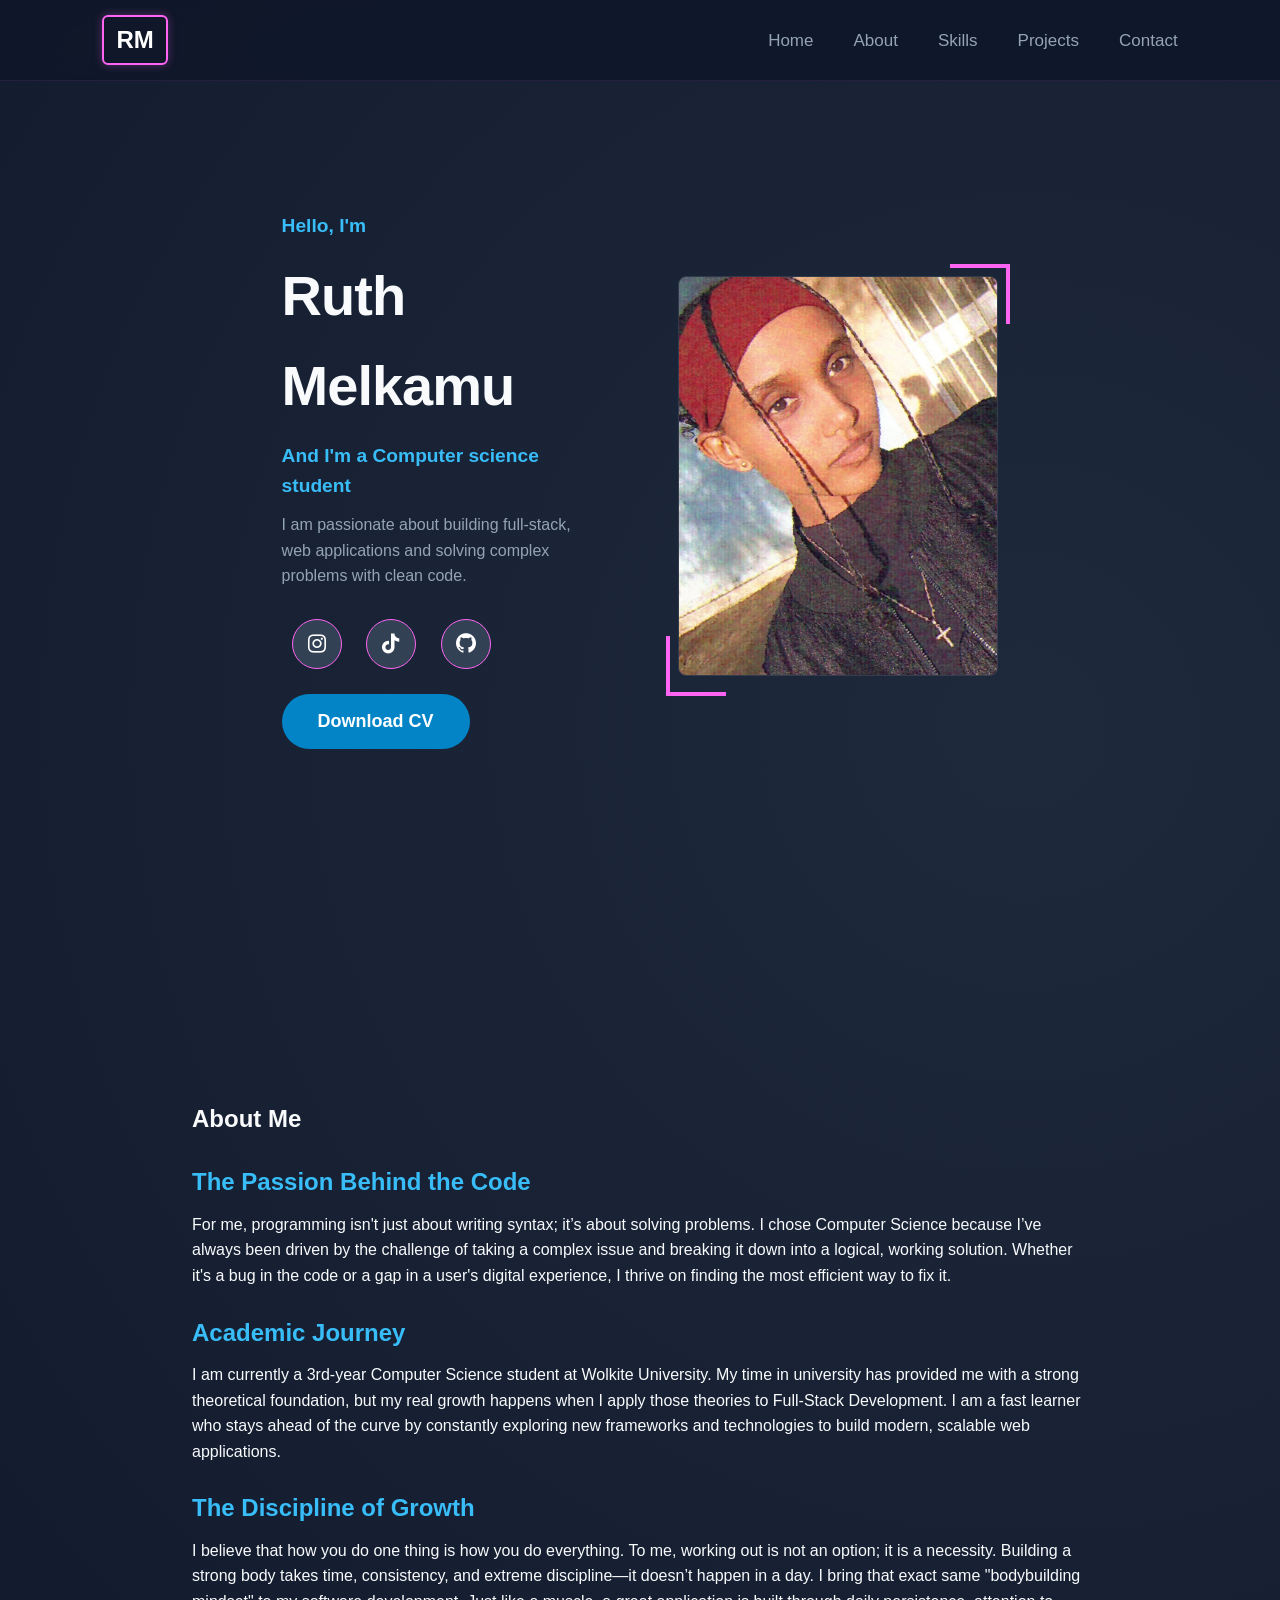
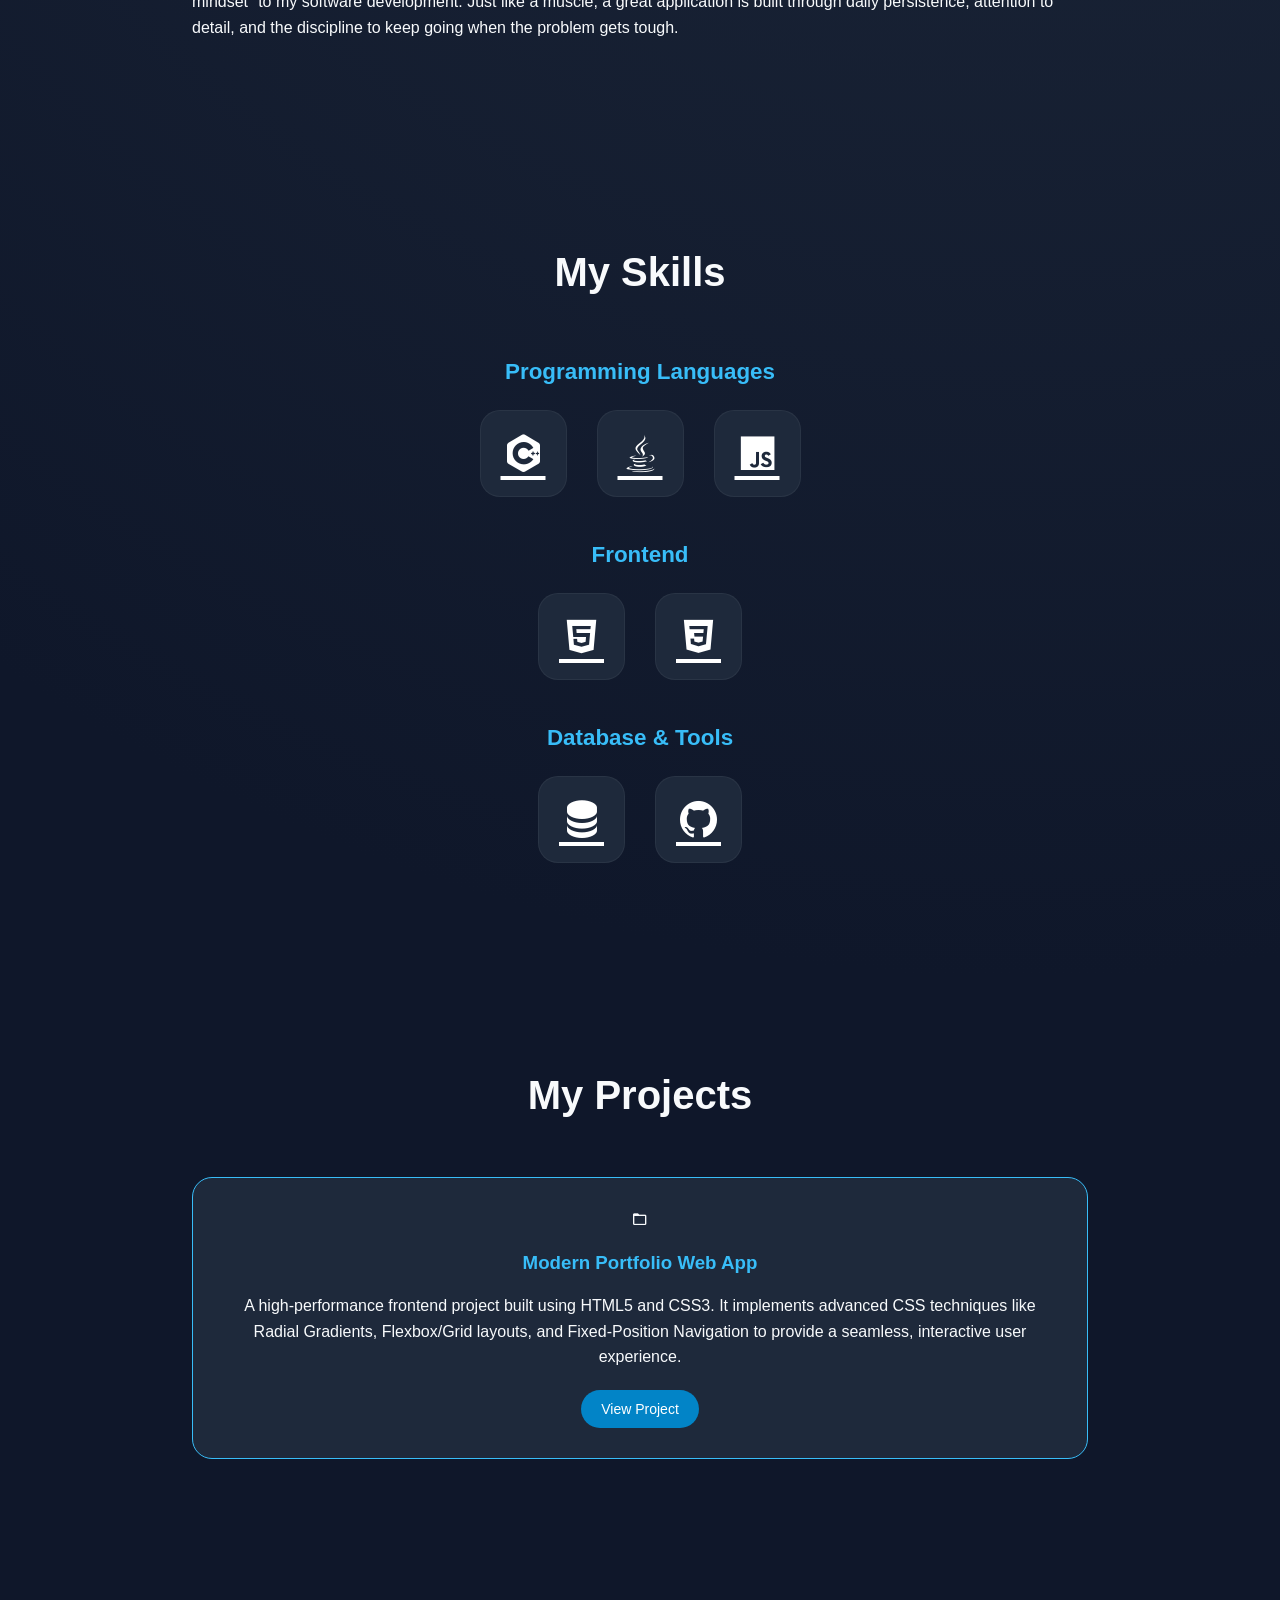
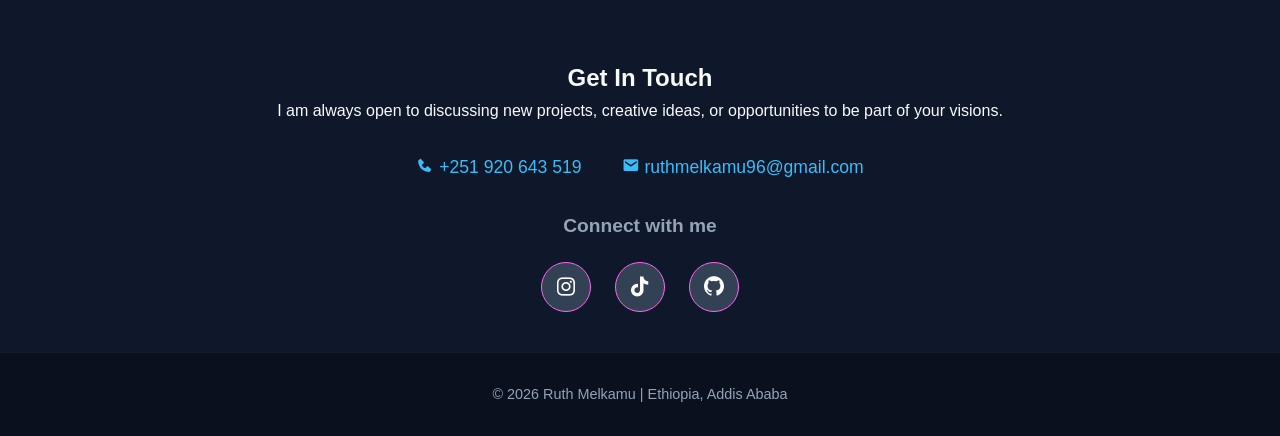
<file: index.html>
<!DOCTYPE html>
<html lang="en">
<head>
    <meta charset="UTF-8">
    <meta name="viewport" content="width=device-width, initial-scale=1.0">
    <link href='https://cdn.jsdelivr.net/npm/boxicons@2.1.4/css/boxicons.min.css' rel='stylesheet'>
    <link rel="stylesheet" href="style.css">
    <title>Ruth Melkamu | Portfolio</title>
</head>
<body>

    <header class="navPage">
        <div class="logo"><span>RM </span>
        
        </div>



        <nav class="nav">
            <ul>
                <li><a href="#home">Home</a></li>
                <li><a href="#about">About</a></li>
                <li><a href="#skill">Skills</a></li>
                <li><a href="#project">Projects</a></li>
                <li><a href="#contact">Contact</a></li>
            </ul>
        </nav>
    </header>

    <section id="home" class="home">
   <div class="home-wrapper">
    <div class="text-content">
        <div class="descripe">
            <h2>Hello, I'm</h2>
            <h1>Ruth Melkamu</h1>
            <h2>And I'm a Computer science student</h2>
            <p>I am passionate about building full-stack, web applications and solving complex problems with clean code.</p>
            
            <div class="Contact">
                <a href="https://www.instagram.com/ruta_4j/" class="ico" title="Instagram" target="_blank"><i class='bx bxl-instagram'></i></a>
                <a href="https://www.tiktok.com/@ruta4j" class="ico" title="Tiktok" target="_blank"><i class='bx bxl-tiktok'></i></a>
                <a href="https://github.com/ruth962" class="ico" title="GitHub" target="_blank"><i class='bx bxl-github'></i></a>
            </div>
        </div>
<br>
        <div class="cv">
            <a href="#" download>Download CV</a>
        </div>
    </div>

    <div class="image-box">
                <span class="frame-corner top-right"></span>
                <img src="me.jpg" alt="Ruth Melkamu">
                <span class="frame-corner bottom-left"></span>
    </div>
</div>
    </section>

    <section id="about" class="Aboutme">
        <h1>About Me</h1> 
        <h2>The Passion Behind the Code</h2>
        <p>For me, programming isn't just about writing syntax; it’s about solving problems. I chose Computer Science because I’ve always been driven by the challenge of taking a complex issue and breaking it down into a logical, working solution. Whether it's a bug in the code or a gap in a user's digital experience, I thrive on finding the most efficient way to fix it.</p>
        
        <h2>Academic Journey</h2>
        <p>I am currently a 3rd-year Computer Science student at Wolkite University. My time in university has provided me with a strong theoretical foundation, but my real growth happens when I apply those theories to Full-Stack Development. I am a fast learner who stays ahead of the curve by constantly exploring new frameworks and technologies to build modern, scalable web applications.</p>

        <h2>The Discipline of Growth</h2>
        <p>I believe that how you do one thing is how you do everything. To me, working out is not an option; it is a necessity. Building a strong body takes time, consistency, and extreme discipline—it doesn’t happen in a day. I bring that exact same "bodybuilding mindset" to my software development. Just like a muscle, a great application is built through daily persistence, attention to detail, and the discipline to keep going when the problem gets tough.</p>
    </section>

    <section id="skill" class="MySkill">
        <h1>My Skills</h1>
        
        <h2 class="abi">Programming Languages</h2>
        <div class="skill">
            <div class="lang"><a href="#" title="C++"><i class='bx bxl-c-plus-plus'></i></a></div>
            <div class="lang"><a href="#" title="Java"><i class='bx bxl-java'></i></a></div>
            <div class="lang"><a href="#" title="JavaScript"><i class='bx bxl-javascript'></i></a></div>
        </div>

        <h2 class="abi">Frontend</h2>
        <div class="skill">
            <div class="lang"><a href="#" title="HTML"><i class='bx bxl-html5'></i></a></div>
            <div class="lang"><a href="#" title="CSS"><i class='bx bxl-css3'></i></a></div>
        </div>

        <h2 class="abi">Database & Tools</h2>
        <div class="skill">
            <div class="lang"><a href="#" title="Database"><i class='bx bxs-data'></i></a></div>
            <div class="lang"><a href="#" title="GitHub"><i class='bx bxl-github'></i></a></div>
        </div>
    </section>

    <section id="project">
        <h1 class="Project">My Projects</h1>
        <div class="MyProject">
            <div class="title">
                <i class='bx bx-folder icon'></i>
                <h3>Modern Portfolio Web App</h3>
                <p>A high-performance frontend project built using HTML5 and CSS3.
                     It implements advanced CSS techniques like Radial Gradients, Flexbox/Grid layouts, and 
                     Fixed-Position Navigation to provide a seamless, interactive user experience.</p>
                <a href="https://ruth962.github.io/My-portfolio/">View Project</a>
            </div>
        </div>
    </section>

    <section id="contact" class="ContactSection">
        <h2>Get In Touch</h2>
        <p>I am always open to discussing new projects, creative ideas, or opportunities to be part of your visions.</p>
        
        <div class="ContactInfo">
            <div><i class='bx bxs-phone'></i> +251 920 643 519</div>
            <div><i class='bx bxs-envelope'></i> ruthmelkamu96@gmail.com</div>
        </div>

        <div class="Contact">
            <h5>Connect with me</h5>
           <a href="https://www.instagram.com/ruta_4j/" class="ico" title="Instagram" target="_blank"><i class='bx bxl-instagram'></i></a>
                <a href="https://www.tiktok.com/@ruta4j" class="ico" title="Tiktok" target="_blank"><i class='bx bxl-tiktok'></i></a>
                <a href="https://github.com/ruth962" class="ico" title="GitHub" target="_blank"><i class='bx bxl-github'></i></a>
    </section>

    <footer class="copyRight1">
        © 2026 Ruth Melkamu | Ethiopia, Addis Ababa
    </footer>

</body>
</html>
</file>
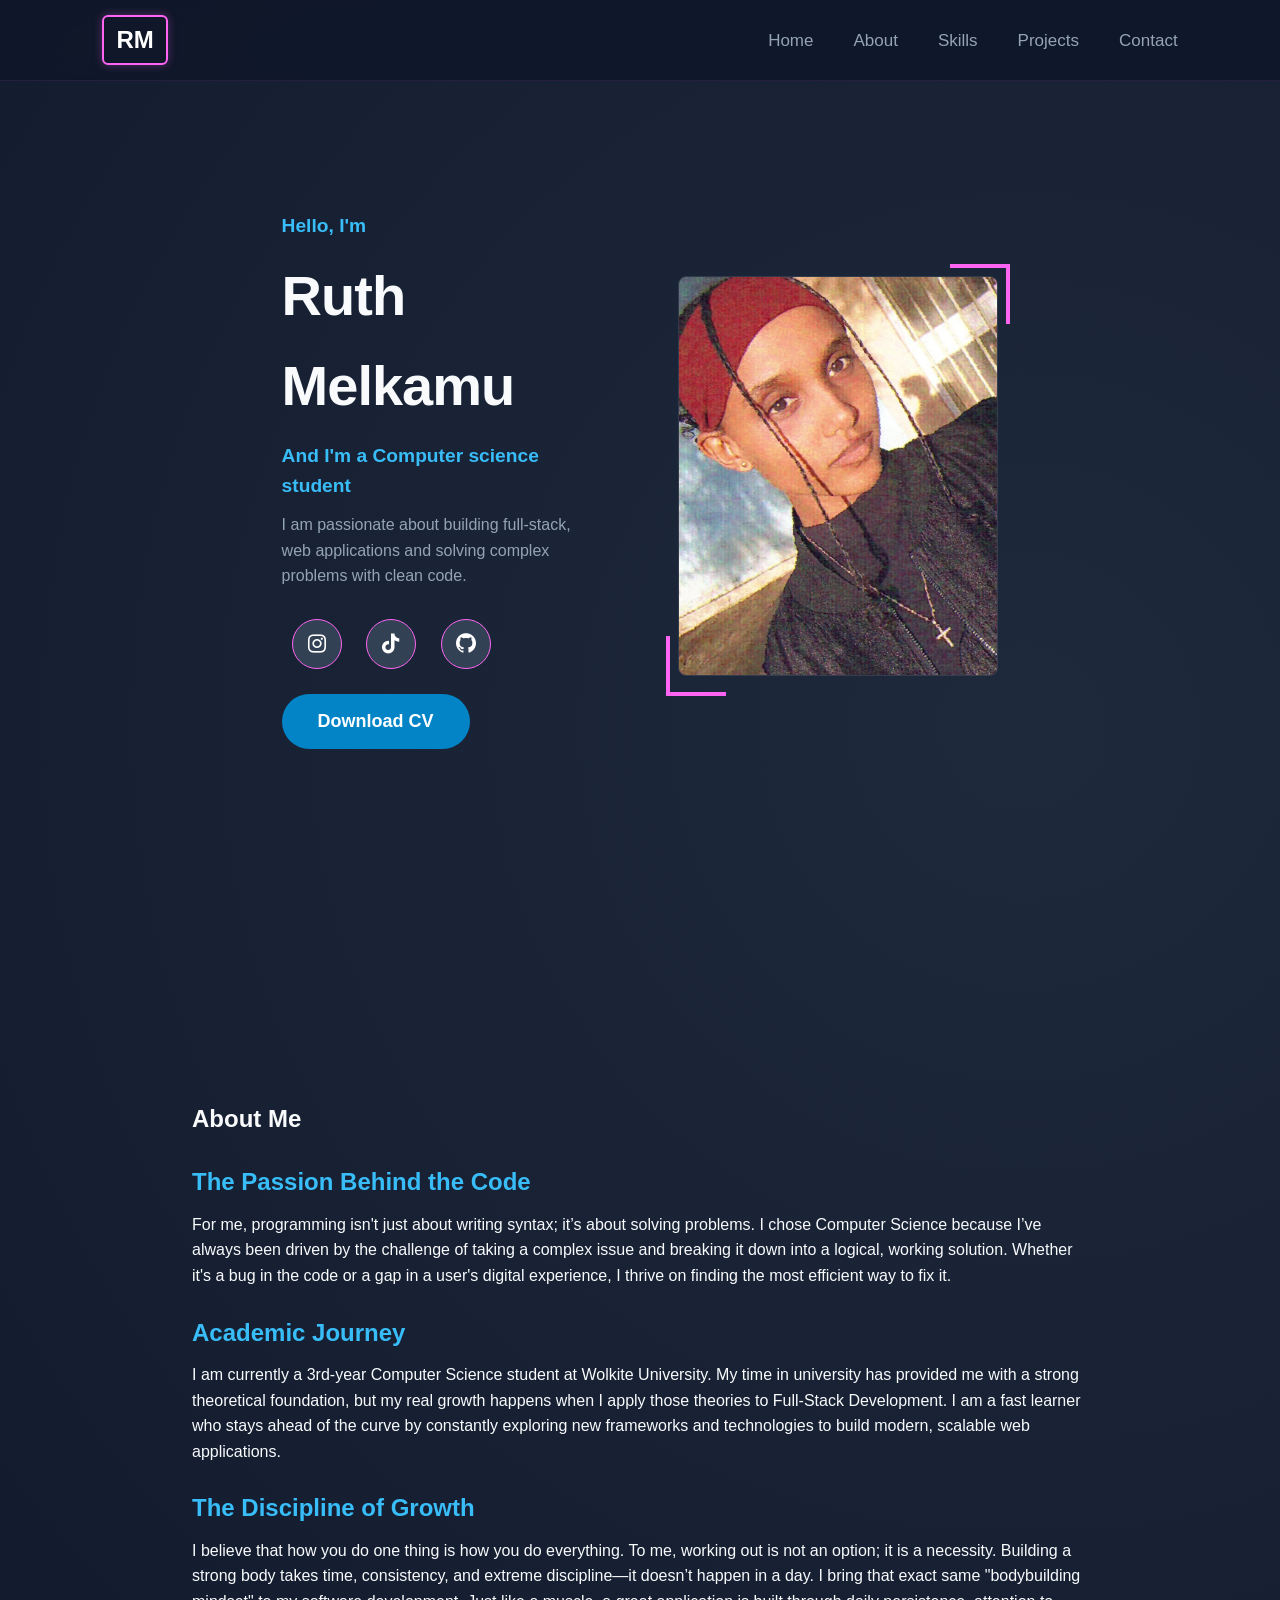
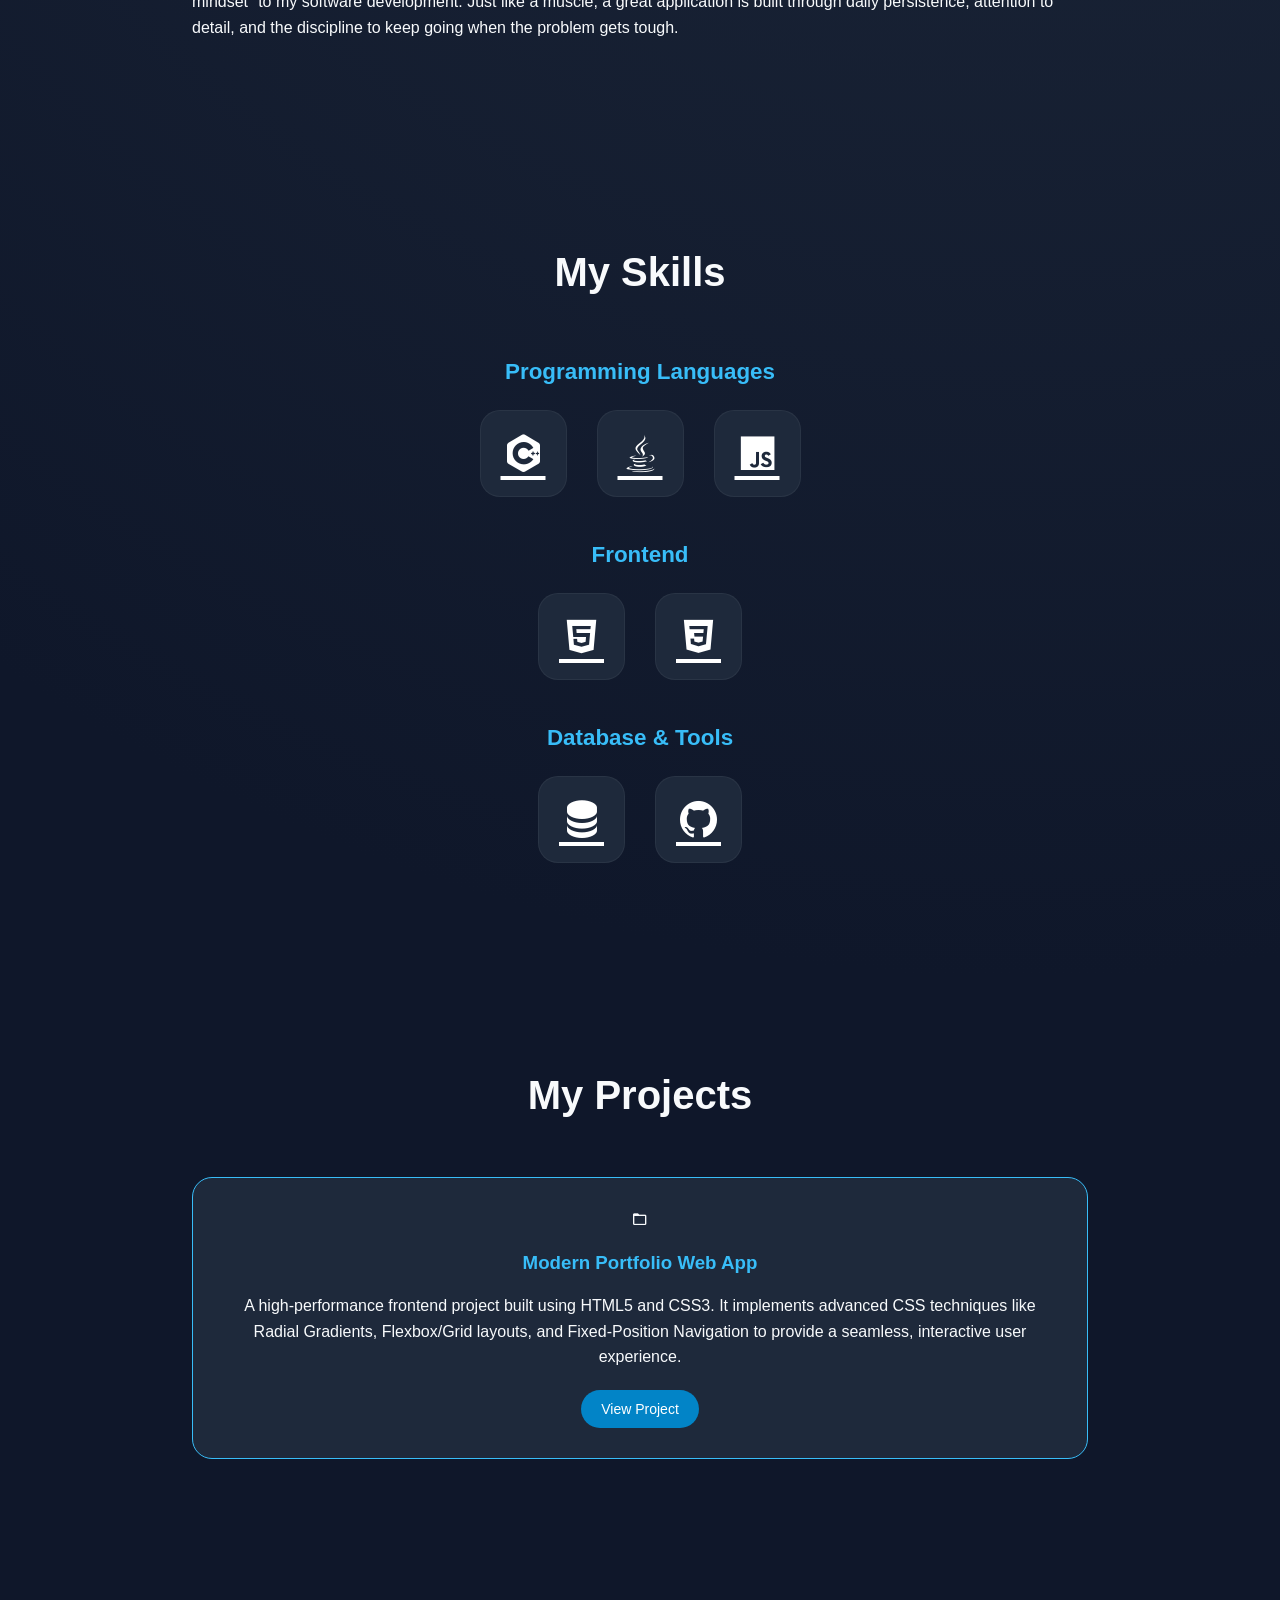
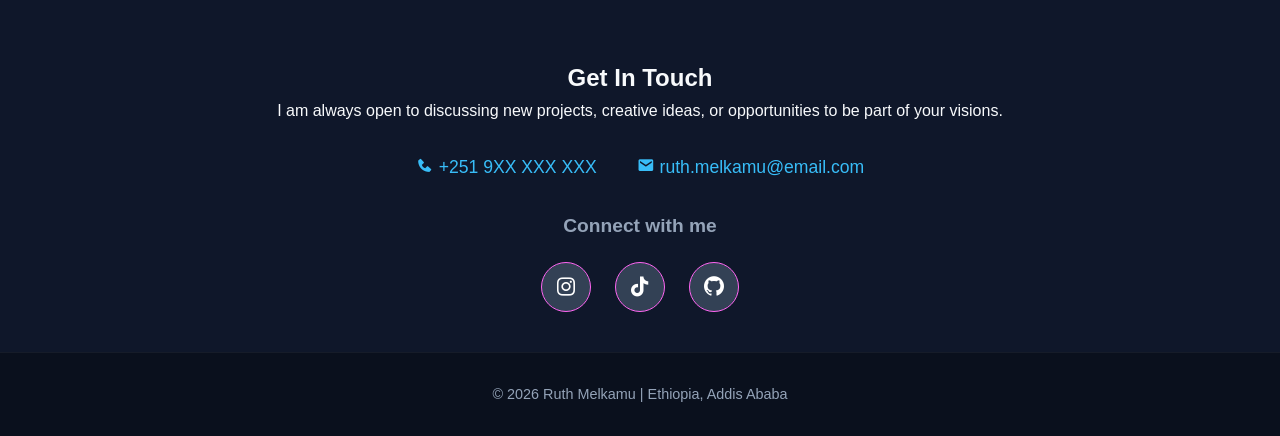
<file: home.html>
<!DOCTYPE html>
<html lang="en">
<head>
    <meta charset="UTF-8">
    <meta name="viewport" content="width=device-width, initial-scale=1.0">
    <link href='https://cdn.jsdelivr.net/npm/boxicons@2.1.4/css/boxicons.min.css' rel='stylesheet'>
    <link rel="stylesheet" href="style.css">
    <title>Ruth Melkamu | Portfolio</title>
</head>
<body>

    <header class="navPage">
        <div class="logo"><span>RM </span>
        
        </div>



        <nav class="nav">
            <ul>
                <li><a href="#home">Home</a></li>
                <li><a href="#about">About</a></li>
                <li><a href="#skill">Skills</a></li>
                <li><a href="#project">Projects</a></li>
                <li><a href="#contact">Contact</a></li>
            </ul>
        </nav>
    </header>

    <section id="home" class="home">
   <div class="home-wrapper">
    <div class="text-content">
        <div class="descripe">
            <h2>Hello, I'm</h2>
            <h1>Ruth Melkamu</h1>
            <h2>And I'm a Computer science student</h2>
            <p>I am passionate about building full-stack, web applications and solving complex problems with clean code.</p>
            
            <div class="Contact">
                <a href="https://www.instagram.com/ruta_4j/" class="ico" title="Instagram" target="_blank"><i class='bx bxl-instagram'></i></a>
                <a href="https://www.tiktok.com/@ruta4j" class="ico" title="Tiktok" target="_blank"><i class='bx bxl-tiktok'></i></a>
                <a href="https://github.com/ruth962" class="ico" title="GitHub" target="_blank"><i class='bx bxl-github'></i></a>
            </div>
        </div>
<br>
        <div class="cv">
            <a href="#" download>Download CV</a>
        </div>
    </div>

    <div class="image-box">
                <span class="frame-corner top-right"></span>
                <img src="me.jpg" alt="Ruth Melkamu">
                <span class="frame-corner bottom-left"></span>
    </div>
</div>
    </section>

    <section id="about" class="Aboutme">
        <h1>About Me</h1> 
        <h2>The Passion Behind the Code</h2>
        <p>For me, programming isn't just about writing syntax; it’s about solving problems. I chose Computer Science because I’ve always been driven by the challenge of taking a complex issue and breaking it down into a logical, working solution. Whether it's a bug in the code or a gap in a user's digital experience, I thrive on finding the most efficient way to fix it.</p>
        
        <h2>Academic Journey</h2>
        <p>I am currently a 3rd-year Computer Science student at Wolkite University. My time in university has provided me with a strong theoretical foundation, but my real growth happens when I apply those theories to Full-Stack Development. I am a fast learner who stays ahead of the curve by constantly exploring new frameworks and technologies to build modern, scalable web applications.</p>

        <h2>The Discipline of Growth</h2>
        <p>I believe that how you do one thing is how you do everything. To me, working out is not an option; it is a necessity. Building a strong body takes time, consistency, and extreme discipline—it doesn’t happen in a day. I bring that exact same "bodybuilding mindset" to my software development. Just like a muscle, a great application is built through daily persistence, attention to detail, and the discipline to keep going when the problem gets tough.</p>
    </section>

    <section id="skill" class="MySkill">
        <h1>My Skills</h1>
        
        <h2 class="abi">Programming Languages</h2>
        <div class="skill">
            <div class="lang"><a href="#" title="C++"><i class='bx bxl-c-plus-plus'></i></a></div>
            <div class="lang"><a href="#" title="Java"><i class='bx bxl-java'></i></a></div>
            <div class="lang"><a href="#" title="JavaScript"><i class='bx bxl-javascript'></i></a></div>
        </div>

        <h2 class="abi">Frontend</h2>
        <div class="skill">
            <div class="lang"><a href="#" title="HTML"><i class='bx bxl-html5'></i></a></div>
            <div class="lang"><a href="#" title="CSS"><i class='bx bxl-css3'></i></a></div>
        </div>

        <h2 class="abi">Database & Tools</h2>
        <div class="skill">
            <div class="lang"><a href="#" title="Database"><i class='bx bxs-data'></i></a></div>
            <div class="lang"><a href="#" title="GitHub"><i class='bx bxl-github'></i></a></div>
        </div>
    </section>

    <section id="project">
        <h1 class="Project">My Projects</h1>
        <div class="MyProject">
            <div class="title">
                <i class='bx bx-folder icon'></i>
                <h3>Modern Portfolio Web App</h3>
                <p>A high-performance frontend project built using HTML5 and CSS3.
                     It implements advanced CSS techniques like Radial Gradients, Flexbox/Grid layouts, and 
                     Fixed-Position Navigation to provide a seamless, interactive user experience.</p>
                <a href="#">View Project</a>
            </div>
        </div>
    </section>

    <section id="contact" class="ContactSection">
        <h2>Get In Touch</h2>
        <p>I am always open to discussing new projects, creative ideas, or opportunities to be part of your visions.</p>
        
        <div class="ContactInfo">
            <div><i class='bx bxs-phone'></i> +251 9XX XXX XXX</div>
            <div><i class='bx bxs-envelope'></i> ruth.melkamu@email.com</div>
        </div>

        <div class="Contact">
            <h5>Connect with me</h5>
           <a href="https://www.instagram.com/ruta_4j/" class="ico" title="Instagram" target="_blank"><i class='bx bxl-instagram'></i></a>
                <a href="https://www.tiktok.com/@ruta4j" class="ico" title="Tiktok" target="_blank"><i class='bx bxl-tiktok'></i></a>
                <a href="https://github.com/ruth962" class="ico" title="GitHub" target="_blank"><i class='bx bxl-github'></i></a>
    </section>

    <footer class="copyRight1">
        © 2026 Ruth Melkamu | Ethiopia, Addis Ababa
    </footer>

</body>
</html>
</file>
<file: style.css>
/* --- 1. Global Variables & Reset --- */
:root {
    --bg-dark: #0f172a;        /* Your dark slate blue */
    --bg-header: rgba(15, 23, 42, 0.9); 
    --neon-pink: #ff65f2;      /* Primary accent */
    --neon-cyan: #38bdf8;      /* Secondary accent */
    --text-white: #f8fafc;
    --text-dim: #94a3b8;
    --transition: 0.4s ease;
}

* {
    margin: 0;
    padding: 0;
    box-sizing: border-box;
    font-family: 'Segoe UI', Tahoma, Geneva, Verdana, sans-serif;
}
html {
    scroll-behavior: smooth;
    /* This creates a 'buffer' so the nav bar doesn't cover your titles */
   
}

body {
    background-color: var(--bg-dark);
    /* Subtle radial gradient to match the depth of your reference image */
    background: radial-gradient(circle at 80% 20%, #1e293b 0%, #0f172a 60%);
    color: var(--text-white);
    line-height: 1.6;
    overflow-x: hidden;
}

/* --- 2. Fixed Navigation & RM Logo --- */
.navPage {
    position: fixed;    /* Keeps it at the top while scrolling */
    top: 0;
    left: 0;
    width: 100%;
    z-index: 1000;
    display: flex;
    justify-content: space-between;
    align-items: center;
    padding: 15px 8%;
    background: var(--bg-header);
    backdrop-filter: blur(12px); /* Frosted glass effect */
    border-bottom: 1px solid rgba(255, 101, 242, 0.1);
}

/* The RM Monogram Logo */
.logo {
    display: flex;
    align-items: center;
}

.logo span {
    display: inline-block;
    font-weight: 800;
    font-size: 24px;
    border: 2px solid var(--neon-pink);
    padding: 4px 12px;
    border-radius: 6px;
    color: #fff;
    text-transform: uppercase;
    box-shadow: 0 0 10px rgba(255, 101, 242, 0.3);
    transition: var(--transition);
}

.logo span:hover {
    box-shadow: 0 0 20px var(--neon-pink);
    transform: scale(1.05);
}

.nav ul {
    list-style: none;
    display: flex;
    gap: 40px;
}

.nav a {
    text-decoration: none;
    color: var(--text-dim);
    font-size: 17px;
    font-weight: 500;
    transition: var(--transition);
}

.nav a:hover {
    color: var(--neon-pink);
    text-shadow: 0 0 8px var(--neon-pink);
}

/* --- 3. Home Section --- */
.home-wrapper {
    display: flex;
    align-items: center;
    justify-content: center;
    min-height: 100vh;
    padding: 120px 10% 60px;
    gap: 80px;
 margin-top: -100px;
}

.text-content {
    flex: 1;
}

.descripe h2 {
    color: var(--neon-cyan);
    font-size: 1.2rem;
    margin-bottom: 10px;
}

.descripe h1 {
    font-size: 3.5rem;
    margin-bottom: 10px;
    letter-spacing: -1px;
}

.descripe p {
    color: var(--text-dim);
    max-width: 500px;
    margin-bottom: 30px;
}

/* CV Button */
.cv a {
    display: inline-block;
    color: white;
    text-decoration: none;
    font-size: 18px;
    font-weight: 600;
    padding: 12px 35px;
    border-radius: 50px;
    background-color: #0284c7; /* Professional blue */
    transition: var(--transition);
    border: 1px solid transparent;
}

.cv a:hover {
    background-color: var(--neon-pink);
    transform: translateY(-5px);
    box-shadow: 0 10px 20px rgba(255, 101, 242, 0.3);
}

/* Profile Image & Neon Frame */
.image-box {
    position: relative;
    flex-shrink: 0;
}

.image-box img {
    width: 320px;
    height: 400px;
    object-fit: cover;
    border-radius: 8px;
    border: 1px solid rgba(255, 255, 255, 0.1);
}

.frame-corner {
    position: absolute;
    width: 60px;
    height: 60px;
    border: 4px solid var(--neon-pink);
}

.top-right { top: -12px; right: -12px; border-left: 0; border-bottom: 0; }
.bottom-left { bottom: -12px; left: -12px; border-right: 0; border-top: 0; }

/* --- 4. Content Sections (About, Skills, Projects) --- */
section {
    padding: 100px 15%;
}

h1.Aboutme, .MySkill h1, .Project {
    font-size: 2.5rem;
    text-align: center;
    margin-bottom: 50px;
    color: var(--text-white);
}

.Aboutme h2 {
    color: var(--neon-cyan);
    margin: 25px 0 10px;
}

/* Skills Grid */
.abi {
    margin: 40px 0 20px;
    color: var(--neon-cyan);
    text-align: center;
    font-size: 1.4rem;
}

.skill {
    display: flex;
    justify-content: center;
    gap: 30px;
    flex-wrap: wrap;
}

.lang a {
    color: white;
    font-size: 45px;
    padding: 20px;
    background-color: #1e293b;
    border: 1px solid rgba(255, 255, 255, 0.05);
    border-radius: 20px;
    transition: var(--transition);
    display: flex;
}

.lang a:hover {
    background-color: var(--neon-pink);
    transform: scale(1.1);
    box-shadow: 0 0 20px rgba(255, 101, 242, 0.4);
}

/* Projects Grid */
.MyProject {
    display: grid;
    grid-template-columns: repeat(auto-fit, minmax(280px, 1fr));
    gap: 30px;
}

.title {
    background: #1e293b;
    padding: 30px;
    border-radius: 20px;
    border: 1px solid var(--neon-cyan);
    text-align: center;
    transition: var(--transition);
}

.title:hover {
    transform: translateY(-10px);
    box-shadow: 0 10px 30px rgba(56, 189, 248, 0.2);
}

.title h3 {
    margin: 15px 0;
    color: var(--neon-cyan);
}

.title a {
    display: inline-block;
    margin-top: 20px;
    padding: 8px 20px;
    background: #0284c7;
    color: white;
    text-decoration: none;
    border-radius: 20px;
    font-size: 14px;
}

/* --- 5. Contact & Footer (No Gap) --- */
.ContactSection {
    padding-top: 100px;
    padding-bottom: 40px; /* Reduced to merge with footer */
    text-align: center;
}

.ContactInfo {
    display: flex;
    justify-content: center;
    gap: 40px;
    margin: 30px 0;
    color: var(--neon-cyan);
    font-size: 1.1rem;
}

.Contact h5 {
    font-size: 1.2rem;
    margin-bottom: 20px;
    color: var(--text-dim);
}

.Contact .ico {
    display: inline-flex;
    align-items: center;
    justify-content: center;
    width: 50px;
    height: 50px;
    color: white;
    font-size: 24px;
    border: 1px solid var(--neon-pink);
    border-radius: 50%;
    background-color: #334155;
    margin: 0 10px;
    transition: var(--transition);
    text-decoration: none;
}

.Contact .ico:hover {
    background-color: var(--neon-pink);
    color: var(--bg-dark);
    transform: translateY(-8px);
    box-shadow: 0 0 15px var(--neon-pink);
}

/* Footer styling with no gap */
.copyRight1 {
    width: 100%;
    text-align: center;
    padding: 30px 0;
    background: rgba(0, 0, 0, 0.3);
    color: var(--text-dim);
    font-size: 0.9rem;
    border-top: 1px solid rgba(255, 255, 255, 0.05);
}

/* --- 6. Mobile Responsiveness --- */
@media (max-width: 768px) {
    .home-wrapper {
        flex-direction: column-reverse;
        text-align: center;
        padding-top: 120px;
    }
    .text-content {
        align-items: center;
    }
    .nav ul {
        display: none; /* Usually hidden behind a hamburger menu on mobile */
    }
    .descripe h1 {
        font-size: 2.5rem;
    }
}
</file>
